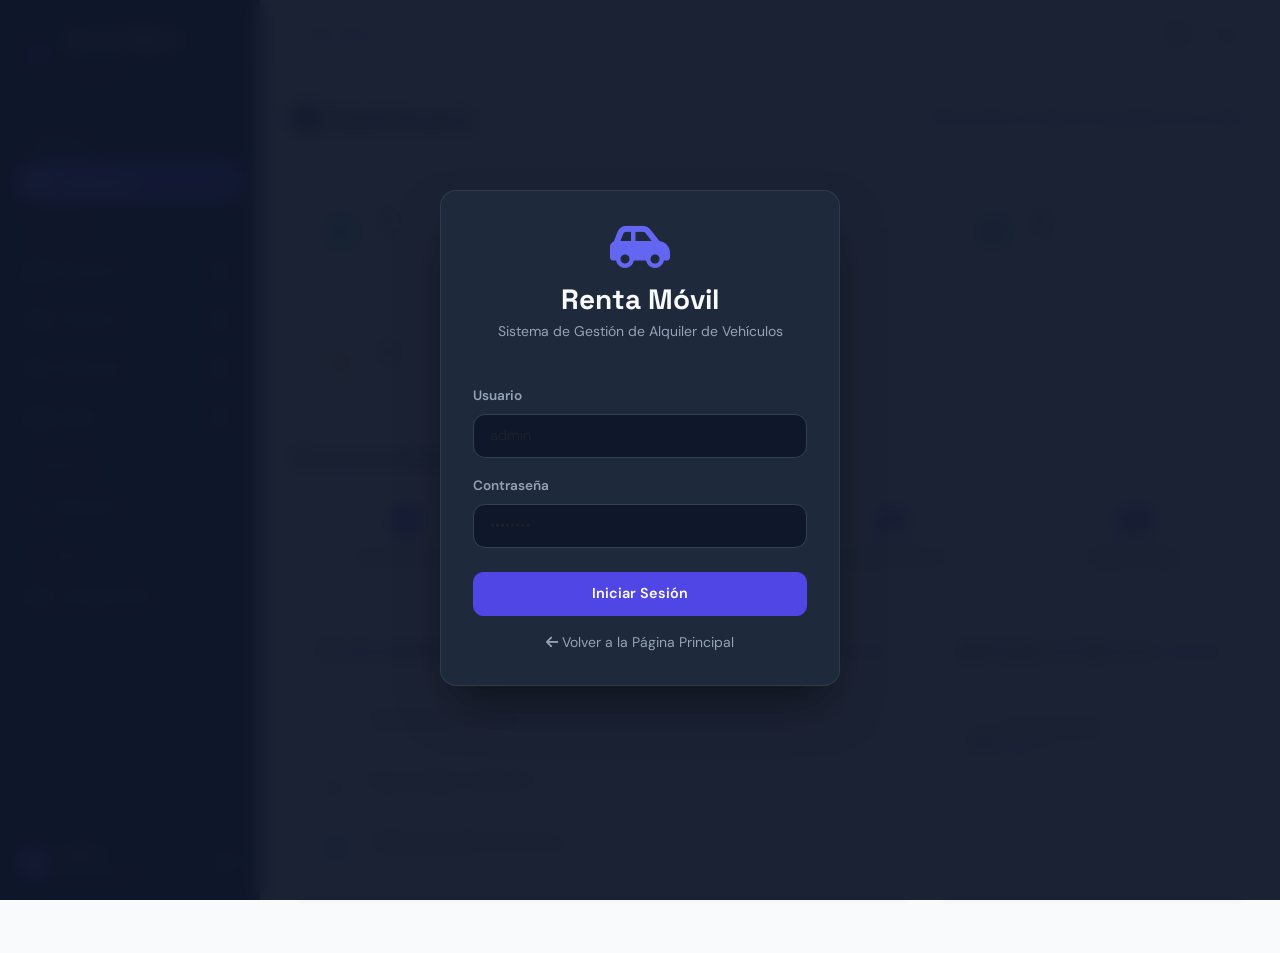
<file: admin.html>
<!DOCTYPE html>
<html lang="es">
<head>
    <meta charset="UTF-8">
    <meta name="viewport" content="width=device-width, initial-scale=1.0">
    <title>Renta Móvil Llanos</title>
    <link rel="preconnect" href="https://fonts.googleapis.com">
    <link rel="preconnect" href="https://fonts.gstatic.com" crossorigin>
    <link href="https://fonts.googleapis.com/css2?family=DM+Sans:wght@400;500;600;700&family=Space+Grotesk:wght@400;500;600;700&display=swap" rel="stylesheet">
    <link rel="stylesheet" href="https://cdnjs.cloudflare.com/ajax/libs/font-awesome/6.4.0/css/all.min.css">
    <link href="https://cdn.jsdelivr.net/npm/bootstrap@5.3.2/dist/css/bootstrap.min.css" rel="stylesheet">
    <link rel="stylesheet" href="css/admin.css">
</head>
<body>
    <!-- Sidebar -->
    <aside class="sidebar" id="sidebar">
        <div class="sidebar-header">
            <div class="logo">
                <i class="fa-solid fa-car-side"></i>
                <span>Renta Móvil<br><small>Llanos</small></span>
            </div>
        </div>
        <nav class="sidebar-nav">
            <div class="nav-section">
                <span class="nav-section-title">Principal</span>
                <a href="#" class="nav-link active" data-page="dashboard">
                    <i class="fa-solid fa-gauge-high"></i>
                    Dashboard
                </a>
            </div>
            <div class="nav-section">
                <span class="nav-section-title">Gestión</span>
                <a href="#" class="nav-link" data-page="reservas">
                    <i class="fa-solid fa-calendar-check"></i>
                    Reservas
                    <span class="badge" id="badge-reservas">0</span>
                </a>
                <a href="#" class="nav-link" data-page="clientes">
                    <i class="fa-solid fa-users"></i>
                    Clientes
                    <span class="badge" id="badge-clientes">0</span>
                </a>
                <a href="#" class="nav-link" data-page="vehiculos">
                    <i class="fa-solid fa-car"></i>
                    Vehículos
                    <span class="badge" id="badge-vehiculos">0</span>
                </a>
                <a href="#" class="nav-link" data-page="pagos">
                    <i class="fa-solid fa-credit-card"></i>
                    Pagos
                    <span class="badge" id="badge-pagos">0</span>
                </a>
            </div>
            <div class="nav-section">
                <span class="nav-section-title">Reportes</span>
                <a href="#" class="nav-link" data-page="reportes">
                    <i class="fa-solid fa-chart-line"></i>
                    Reportes
                </a>
            </div>
            <div class="nav-section">
                <span class="nav-section-title">Sistema</span>
                <a href="#" class="nav-link" data-page="configuracion">
                    <i class="fa-solid fa-gear"></i>
                    Configuración
                </a>
            </div>
        </nav>
        <div class="sidebar-footer">
            <div class="user-profile">
                <div class="user-avatar">AD</div>
                <div class="user-info">
                    <span class="user-name">Admin</span>
                    <span class="user-role">Administrador</span>
                </div>
            </div>
            <button class="btn-logout" id="btn-logout">
                <i class="fa-solid fa-right-from-bracket"></i>
            </button>
        </div>
    </aside>

    <!-- Main Content -->
    <main class="main-content">
        <!-- Top Bar -->
        <header class="top-bar">
            <button class="btn-menu" id="btn-menu">
                <i class="fa-solid fa-bars"></i>
            </button>
            <div class="search-box">
                <i class="fa-solid fa-search"></i>
                <input type="text" placeholder="Buscar..." id="search-input">
            </div>
            <div class="top-bar-actions">
                <button class="btn-action" id="btn-notifications">
                    <i class="fa-regular fa-bell"></i>
                    <span class="notification-dot"></span>
                </button>
                <button class="btn-action" id="btn-theme">
                    <i class="fa-regular fa-moon"></i>
                </button>
            </div>
        </header>

        <!-- Content Area -->
        <div class="content-area" id="content-area">
            <!-- Dashboard Page -->
            <section class="page active" id="page-dashboard">
                <div class="page-header">
                    <h1><i class="fa-solid fa-gauge-high"></i> Dashboard</h1>
                    <p>Bienvenido al sistema de gestión de rentals</p>
                </div>

                <!-- Stats Grid -->
                <div class="stats-grid">
                    <div class="stat-card">
                        <div class="stat-icon" style="background: rgba(0,212,170,0.15); color: #00D4AA;">
                            <i class="fa-solid fa-calendar-check"></i>
                        </div>
                        <div class="stat-content">
                            <span class="stat-value" id="stat-reservas-activas">0</span>
                            <span class="stat-label">Reservas Activas</span>
                        </div>
                        <div class="stat-trend positive">
                            <i class="fa-solid fa-arrow-trend-up"></i>
                        </div>
                    </div>
                    <div class="stat-card">
                        <div class="stat-icon" style="background: rgba(255,107,53,0.15); color: #FF6B35;">
                            <i class="fa-solid fa-dollar-sign"></i>
                        </div>
                        <div class="stat-content">
                            <span class="stat-value" id="stat-ingresos">$0</span>
                            <span class="stat-label">Ingresos del Mes</span>
                        </div>
                        <div class="stat-trend positive">
                            <i class="fa-solid fa-arrow-trend-up"></i>
                        </div>
                    </div>
                    <div class="stat-card">
                        <div class="stat-icon" style="background: rgba(0,184,148,0.15); color: #00B894;">
                            <i class="fa-solid fa-car"></i>
                        </div>
                        <div class="stat-content">
                            <span class="stat-value" id="stat-vehiculos-rentados">0</span>
                            <span class="stat-label">Vehículos Rentados</span>
                        </div>
                        <div class="stat-trend neutral">
                            <i class="fa-solid fa-minus"></i>
                        </div>
                    </div>
                    <div class="stat-card">
                        <div class="stat-icon" style="background: rgba(253,203,110,0.15); color: #FDCB6E;">
                            <i class="fa-solid fa-users"></i>
                        </div>
                        <div class="stat-content">
                            <span class="stat-value" id="stat-clientes-activos">0</span>
                            <span class="stat-label">Clientes Activos</span>
                        </div>
                        <div class="stat-trend positive">
                            <i class="fa-solid fa-arrow-trend-up"></i>
                        </div>
                    </div>
                </div>

                <!-- Quick Actions -->
                <div class="quick-actions">
                    <h2><i class="fa-solid fa-bolt"></i> Acciones Rápidas</h2>
                    <div class="actions-grid">
                        <button class="action-card" data-action="nueva-reserva">
                            <i class="fa-solid fa-plus-circle"></i>
                            <span>Nueva Reserva</span>
                        </button>
                        <button class="action-card" data-action="nuevo-cliente">
                            <i class="fa-solid fa-user-plus"></i>
                            <span>Nuevo Cliente</span>
                        </button>
                        <button class="action-card" data-action="nuevo-vehiculo">
                            <i class="fa-solid fa-car"></i>
                            <span>Agregar Vehículo</span>
                        </button>
                        <button class="action-card" data-action="nuevo-pago">
                            <i class="fa-solid fa-money-bill-wave"></i>
                            <span>Registrar Pago</span>
                        </button>
                    </div>
                </div>

                <!-- Two Column Layout -->
                <div class="two-column-layout">
                    <!-- Recent Activity -->
                    <div class="card">
                        <div class="card-header">
                            <h3><i class="fa-solid fa-clock-rotate-left"></i> Actividad Reciente</h3>
                            <button class="btn-link">Ver todo</button>
                        </div>
                        <div class="card-body">
                            <div class="activity-feed" id="activity-feed">
                                <div class="activity-item">
                                    <div class="activity-icon success">
                                        <i class="fa-solid fa-check"></i>
                                    </div>
                                    <div class="activity-content">
                                        <p>Nueva reserva creada</p>
                                        <span class="activity-time">Hace 5 minutos</span>
                                    </div>
                                </div>
                                <div class="activity-item">
                                    <div class="activity-icon warning">
                                        <i class="fa-solid fa-user"></i>
                                    </div>
                                    <div class="activity-content">
                                        <p>Nuevo cliente registrado</p>
                                        <span class="activity-time">Hace 15 minutos</span>
                                    </div>
                                </div>
                                <div class="activity-item">
                                    <div class="activity-icon info">
                                        <i class="fa-solid fa-car"></i>
                                    </div>
                                    <div class="activity-content">
                                        <p>Vehículo agregado al sistema</p>
                                        <span class="activity-time">Hace 1 hora</span>
                                    </div>
                                </div>
                            </div>
                        </div>
                    </div>

                    <!-- Vehicle Status -->
                    <div class="card">
                        <div class="card-header">
                            <h3><i class="fa-solid fa-car"></i> Estado de Vehículos</h3>
                            <button class="btn-link">Ver todo</button>
                        </div>
                        <div class="card-body">
                            <div class="vehicle-status-list" id="vehicle-status-list">
                                <div class="vehicle-status-item">
                                    <div class="vehicle-info">
                                        <i class="fa-solid fa-car"></i>
                                        <div>
                                            <span class="vehicle-name">Toyota Corolla</span>
                                            <span class="vehicle-plate">ABC-123</span>
                                        </div>
                                    </div>
                                    <div class="vehicle-status-dot available"></div>
                                </div>
                            </div>
                        </div>
                    </div>
                </div>
            </section>

            <!-- Reservas Page -->
            <section class="page" id="page-reservas">
                <div class="page-header">
                    <h1><i class="fa-solid fa-calendar-check"></i> Reservas</h1>
                    <button class="btn-primary" id="btn-nueva-reserva">
                        <i class="fa-solid fa-plus"></i> Nueva Reserva
                    </button>
                </div>

                <div class="card">
                    <div class="card-header">
                        <div class="table-filters">
                            <select class="filter-select" id="filter-reserva-estado">
                                <option value="">Todos los estados</option>
                                <option value="pendiente">Pendiente</option>
                                <option value="activa">Activa</option>
                                <option value="completada">Completada</option>
                                <option value="cancelada">Cancelada</option>
                            </select>
                        </div>
                    </div>
                    <div class="card-body">
                        <div class="table-responsive">
                            <table class="data-table" id="table-reservas">
                                <thead>
                                    <tr>
                                        <th>ID</th>
                                        <th>CLIENTE</th>
                                        <th>VEHÍCULO</th>
                                        <th>INICIO</th>
                                        <th>FIN</th>
                                        <th>TOTAL</th>
                                        <th>ESTADO</th>
                                        <th>ACCIONES</th>
                                    </tr>
                                </thead>
                                <tbody id="reservas-tbody">
                                </tbody>
                            </table>
                        </div>
                    </div>
                </div>
            </section>

            <!-- Clientes Page -->
            <section class="page" id="page-clientes">
                <div class="page-header">
                    <h1><i class="fa-solid fa-users"></i> Clientes</h1>
                    <button class="btn-primary" id="btn-nuevo-cliente">
                        <i class="fa-solid fa-plus"></i> Nuevo Cliente
                    </button>
                </div>

                <div class="card">
                    <div class="card-header">
                        <div class="table-filters">
                            <select class="filter-select" id="filter-cliente-estado">
                                <option value="">Todos los estados</option>
                                <option value="activo">Activo</option>
                                <option value="inactivo">Inactivo</option>
                            </select>
                        </div>
                    </div>
                    <div class="card-body">
                        <div class="table-responsive">
                            <table class="data-table" id="table-clientes">
                                <thead>
                                    <tr>
                                        <th>ID</th>
                                        <th>NOMBRE</th>
                                        <th>DOCUMENTO</th>
                                        <th>TELÉFONO</th>
                                        <th>EMAIL</th>
                                        <th>ESTADO</th>
                                        <th>ACCIONES</th>
                                    </tr>
                                </thead>
                                <tbody id="clientes-tbody">
                                </tbody>
                            </table>
                        </div>
                    </div>
                </div>
            </section>

            <!-- Vehículos Page -->
            <section class="page" id="page-vehiculos">
                <div class="page-header">
                    <h1><i class="fa-solid fa-car"></i> Vehículos</h1>
                    <button class="btn-primary" id="btn-nuevo-vehiculo">
                        <i class="fa-solid fa-plus"></i> Nuevo Vehículo
                    </button>
                </div>

                <div class="card">
                    <div class="card-header">
                        <div class="table-filters">
                            <select class="filter-select" id="filter-vehiculo-estado">
                                <option value="">Todos los estados</option>
                                <option value="disponible">Disponible</option>
                                <option value="rentado">Rentado</option>
                                <option value="mantenimiento">Mantenimiento</option>
                            </select>
                            <select class="filter-select" id="filter-vehiculo-tipo">
                                <option value="">Todos los tipos</option>
                                <option value="carro">Carro</option>
                                <option value="moto">Moto</option>
                            </select>
                        </div>
                    </div>
                    <div class="card-body">
                        <div class="table-responsive">
                            <table class="data-table" id="table-vehiculos">
                                <thead>
                                    <tr>
                                        <th>ID</th>
                                        <th>TIPO</th>
                                        <th>MARCA</th>
                                        <th>MODELO</th>
                                        <th>AÑO</th>
                                        <th>PLACA</th>
                                        <th>PRECIO/DÍA</th>
                                        <th>ESTADO</th>
                                        <th>ACCIONES</th>
                                    </tr>
                                </thead>
                                <tbody id="vehiculos-tbody">
                                </tbody>
                            </table>
                        </div>
                    </div>
                </div>
            </section>

            <!-- Pagos Page -->
            <section class="page" id="page-pagos">
                <div class="page-header">
                    <h1><i class="fa-solid fa-credit-card"></i> Pagos</h1>
                    <button class="btn-primary" id="btn-nuevo-pago">
                        <i class="fa-solid fa-plus"></i> Nuevo Pago
                    </button>
                </div>

                <div class="card">
                    <div class="card-header">
                        <div class="table-filters">
                            <select class="filter-select" id="filter-pago-estado">
                                <option value="">Todos los estados</option>
                                <option value="pendiente">Pendiente</option>
                                <option value="completado">Completado</option>
                                <option value="fallido">Fallido</option>
                            </select>
                        </div>
                    </div>
                    <div class="card-body">
                        <div class="table-responsive">
                            <table class="data-table" id="table-pagos">
                                <thead>
                                    <tr>
                                        <th>ID</th>
                                        <th>CLIENTE</th>
                                        <th>RESERVA</th>
                                        <th>MÉTODO</th>
                                        <th>MONTO</th>
                                        <th>FECHA</th>
                                        <th>ESTADO</th>
                                        <th>ACCIONES</th>
                                    </tr>
                                </thead>
                                <tbody id="pagos-tbody">
                                </tbody>
                            </table>
                        </div>
                    </div>
                </div>
            </section>

            <!-- Reportes Page -->
            <section class="page" id="page-reportes">
                <div class="page-header">
                    <h1><i class="fa-solid fa-chart-line"></i> Reportes</h1>
                    <button class="btn-primary" id="btn-exportar-reporte">
                        <i class="fa-solid fa-download"></i> Exportar
                    </button>
                </div>

                <div class="reportes-grid">
                    <div class="card">
                        <div class="card-header">
                            <h3><i class="fa-solid fa-chart-pie"></i> Resumen General</h3>
                        </div>
                        <div class="card-body">
                            <div class="stats-grid" style="grid-template-columns: repeat(2, 1fr);">
                                <div class="stat-card">
                                    <div class="stat-content">
                                        <span class="stat-value" id="reporte-total-reservas">0</span>
                                        <span class="stat-label">Total Reservas</span>
                                    </div>
                                </div>
                                <div class="stat-card">
                                    <div class="stat-content">
                                        <span class="stat-value" id="reporte-total-ingresos">$0</span>
                                        <span class="stat-label">Total Ingresos</span>
                                    </div>
                                </div>
                                <div class="stat-card">
                                    <div class="stat-content">
                                        <span class="stat-value" id="reporte-total-vehiculos">0</span>
                                        <span class="stat-label">Total Vehículos</span>
                                    </div>
                                </div>
                                <div class="stat-card">
                                    <div class="stat-content">
                                        <span class="stat-value" id="reporte-total-clientes">0</span>
                                        <span class="stat-label">Total Clientes</span>
                                    </div>
                                </div>
                            </div>
                        </div>
                    </div>

                    <div class="card">
                        <div class="card-header">
                            <h3><i class="fa-solid fa-car"></i> Vehículos Más Rentados</h3>
                        </div>
                        <div class="card-body">
                            <div class="chart-placeholder">
                                <i class="fa-solid fa-chart-simple"></i>
                                <p>Gráfico de vehículos más rentados</p>
                            </div>
                        </div>
                    </div>

                    <div class="card">
                        <div class="card-header">
                            <h3><i class="fa-solid fa-calendar"></i> Reservas por Mes</h3>
                        </div>
                        <div class="card-body">
                            <div class="chart-placeholder">
                                <i class="fa-solid fa-chart-simple"></i>
                                <p>Gráfico de reservas por mes</p>
                            </div>
                        </div>
                    </div>
                </div>
            </section>

            <!-- Configuración Page -->
            <section class="page" id="page-configuracion">
                <div class="page-header">
                    <h1><i class="fa-solid fa-gear"></i> Configuración</h1>
                </div>

                <div class="config-grid">
                    <div class="card">
                        <div class="card-header">
                            <h3><i class="fa-solid fa-database"></i> Configuración de Base de Datos</h3>
                        </div>
                        <div class="card-body">
                            <form id="form-config-db">
                                <div class="form-group">
                                    <label>URL de Conexión</label>
                                    <input type="text" class="form-control" value="jdbc:mysql://localhost:3306/rentamovil" readonly>
                                </div>
                                <div class="form-group">
                                    <label>Usuario</label>
                                    <input type="text" class="form-control" value="root" readonly>
                                </div>
                                <div class="form-group">
                                    <label>Estado de Conexión</label>
                                    <div class="connection-status connected">
                                        <i class="fa-solid fa-circle-check"></i> Conectado
                                    </div>
                                </div>
                            </form>
                        </div>
                    </div>

                    <div class="card">
                        <div class="card-header">
                            <h3><i class="fa-solid fa-user-shield"></i> Configuración de Seguridad</h3>
                        </div>
                        <div class="card-body">
                            <form id="form-config-seguridad">
                                <div class="form-group">
                                    <label>JWT Expiración (ms)</label>
                                    <input type="number" class="form-control" value="86400000" readonly>
                                </div>
                                <div class="form-group">
                                    <label>Modo de Autenticación</label>
                                    <div class="connection-status connected">
                                        <i class="fa-solid fa-circle-check"></i> JWT Activo
                                    </div>
                                </div>
                            </form>
                        </div>
                    </div>
                </div>
            </section>
        </div>
    </main>

    <!-- Modals -->
    <div class="modal-overlay" id="modal-overlay">
        <!-- Modal Nueva Reserva -->
        <div class="modal" id="modal-reserva">
            <div class="modal-header">
                <h3><i class="fa-solid fa-calendar-check"></i> Nueva Reserva</h3>
                <button class="modal-close" data-close="modal-reserva">&times;</button>
            </div>
            <div class="modal-body">
                <form id="form-reserva">
                    <div class="form-group">
                        <label>Cliente *</label>
                        <select class="form-control" id="reserva-cliente" required>
                        </select>
                    </div>
                    <div class="form-group">
                        <label>Vehículo *</label>
                        <select class="form-control" id="reserva-vehiculo" required>
                        </select>
                    </div>
                    <div class="form-row">
                        <div class="form-group">
                            <label>Fecha Inicio *</label>
                            <input type="date" class="form-control" id="reserva-fecha-inicio" required>
                        </div>
                        <div class="form-group">
                            <label>Fecha Fin *</label>
                            <input type="date" class="form-control" id="reserva-fecha-fin" required>
                        </div>
                    </div>
                    <div class="form-group">
                        <label>Notas</label>
                        <textarea class="form-control" id="reserva-notas" rows="3"></textarea>
                    </div>
                </form>
            </div>
            <div class="modal-footer">
                <button class="btn-secondary" data-close="modal-reserva">Cancelar</button>
                <button class="btn-primary" id="btn-guardar-reserva">Guardar Reserva</button>
            </div>
        </div>

        <!-- Modal Nuevo Cliente -->
        <div class="modal" id="modal-cliente">
            <div class="modal-header">
                <h3><i class="fa-solid fa-user-plus"></i> Nuevo Cliente</h3>
                <button class="modal-close" data-close="modal-cliente">&times;</button>
            </div>
            <div class="modal-body">
                <form id="form-cliente">
                    <div class="form-group">
                        <label>Nombres *</label>
                        <input type="text" class="form-control" id="cliente-nombres" required>
                    </div>
                    <div class="form-group">
                        <label>Apellidos *</label>
                        <input type="text" class="form-control" id="cliente-apellidos" required>
                    </div>
                    <div class="form-row">
                        <div class="form-group">
                            <label>Tipo Documento *</label>
                            <select class="form-control" id="cliente-tipo-documento" required>
                                <option value="CC">Cédula de Ciudadanía</option>
                                <option value="CE">Cédula de Extranjería</option>
                                <option value="NIT">NIT</option>
                                <option value="PASAPORTE">Pasaporte</option>
                            </select>
                        </div>
                        <div class="form-group">
                            <label>Número Documento *</label>
                            <input type="text" class="form-control" id="cliente-numero-documento" required>
                        </div>
                    </div>
                    <div class="form-group">
                        <label>Teléfono</label>
                        <input type="tel" class="form-control" id="cliente-telefono">
                    </div>
                    <div class="form-group">
                        <label>Email *</label>
                        <input type="email" class="form-control" id="cliente-email" required>
                    </div>
                </form>
            </div>
            <div class="modal-footer">
                <button class="btn-secondary" data-close="modal-cliente">Cancelar</button>
                <button class="btn-primary" id="btn-guardar-cliente">Guardar Cliente</button>
            </div>
        </div>

        <!-- Modal Nuevo Vehículo -->
        <div class="modal" id="modal-vehiculo">
            <div class="modal-header">
                <h3><i class="fa-solid fa-car"></i> Nuevo Vehículo</h3>
                <button class="modal-close" data-close="modal-vehiculo">&times;</button>
            </div>
            <div class="modal-body">
                <form id="form-vehiculo">
                    <div class="form-group">
                        <label>Tipo *</label>
                        <select class="form-control" id="vehiculo-tipo" required>
                            <option value="carro">Carro</option>
                            <option value="moto">Moto</option>
                        </select>
                    </div>
                    <div class="form-row">
                        <div class="form-group">
                            <label>Marca *</label>
                            <input type="text" class="form-control" id="vehiculo-marca" required>
                        </div>
                        <div class="form-group">
                            <label>Modelo *</label>
                            <input type="text" class="form-control" id="vehiculo-modelo" required>
                        </div>
                    </div>
                    <div class="form-row">
                        <div class="form-group">
                            <label>Año *</label>
                            <input type="number" class="form-control" id="vehiculo-anio" required>
                        </div>
                        <div class="form-group">
                            <label>Placa *</label>
                            <input type="text" class="form-control" id="vehiculo-placa" required>
                        </div>
                    </div>
                    <div class="form-row">
                        <div class="form-group">
                            <label>Color</label>
                            <input type="text" class="form-control" id="vehiculo-color">
                        </div>
                        <div class="form-group">
                            <label>Precio por Día *</label>
                            <input type="number" class="form-control" id="vehiculo-precio-dia" required>
                        </div>
                    </div>
                    <div class="form-group">
                        <label>Kilometraje</label>
                        <input type="number" class="form-control" id="vehiculo-kilometraje" value="0">
                    </div>
                </form>
            </div>
            <div class="modal-footer">
                <button class="btn-secondary" data-close="modal-vehiculo">Cancelar</button>
                <button class="btn-primary" id="btn-guardar-vehiculo">Guardar Vehículo</button>
            </div>
        </div>

        <!-- Modal Nuevo Pago -->
        <div class="modal" id="modal-pago">
            <div class="modal-header">
                <h3><i class="fa-solid fa-money-bill-wave"></i> Nuevo Pago</h3>
                <button class="modal-close" data-close="modal-pago">&times;</button>
            </div>
            <div class="modal-body">
                <form id="form-pago">
                    <div class="form-group">
                        <label>Cliente *</label>
                        <select class="form-control" id="pago-cliente" required>
                        </select>
                    </div>
                    <div class="form-group">
                        <label>Reserva *</label>
                        <select class="form-control" id="pago-reserva" required>
                        </select>
                    </div>
                    <div class="form-row">
                        <div class="form-group">
                            <label>Método de Pago *</label>
                            <select class="form-control" id="pago-metodo" required>
                                <option value="efectivo">Efectivo</option>
                                <option value="tarjeta">Tarjeta Débito/Crédito</option>
                                <option value="transferencia">Transferencia</option>
                                <option value="nequi">Nequi</option>
                            </select>
                        </div>
                        <div class="form-group">
                            <label>Monto *</label>
                            <input type="number" class="form-control" id="pago-monto" required>
                        </div>
                    </div>
                    <div class="form-group">
                        <label>Fecha *</label>
                        <input type="date" class="form-control" id="pago-fecha" required>
                    </div>
                </form>
            </div>
            <div class="modal-footer">
                <button class="btn-secondary" data-close="modal-pago">Cancelar</button>
                <button class="btn-primary" id="btn-guardar-pago">Guardar Pago</button>
            </div>
        </div>

        <!-- Modal Ver/Editar Reserva -->
        <div class="modal" id="modal-reserva-ver">
            <div class="modal-header">
                <h3><i class="fa-solid fa-calendar-check"></i> Ver Reserva</h3>
                <button class="modal-close" data-close="modal-reserva-ver">&times;</button>
            </div>
            <div class="modal-body">
                <form id="form-reserva-ver">
                    <input type="hidden" id="reserva-ver-id">
                    <div class="form-group">
                        <label>Cliente</label>
                        <input type="text" class="form-control" id="reserva-ver-cliente" readonly>
                    </div>
                    <div class="form-group">
                        <label>Vehículo</label>
                        <input type="text" class="form-control" id="reserva-ver-vehiculo" readonly>
                    </div>
                    <div class="form-row">
                        <div class="form-group">
                            <label>Fecha Inicio</label>
                            <input type="date" class="form-control" id="reserva-ver-fecha-inicio">
                        </div>
                        <div class="form-group">
                            <label>Fecha Fin</label>
                            <input type="date" class="form-control" id="reserva-ver-fecha-fin">
                        </div>
                    </div>
                    <div class="form-group">
                        <label>Total</label>
                        <input type="text" class="form-control" id="reserva-ver-total" readonly>
                    </div>
                    <div class="form-group">
                        <label>Estado</label>
                        <select class="form-control" id="reserva-ver-estado">
                            <option value="pendiente">Pendiente</option>
                            <option value="activa">Activa</option>
                            <option value="completada">Completada</option>
                            <option value="cancelada">Cancelada</option>
                        </select>
                    </div>
                    <div class="form-group">
                        <label>Notas</label>
                        <textarea class="form-control" id="reserva-ver-notas" rows="3"></textarea>
                    </div>
                </form>
            </div>
            <div class="modal-footer">
                <button class="btn-danger" id="btn-eliminar-reserva">Eliminar</button>
                <button class="btn-secondary" data-close="modal-reserva-ver">Cancelar</button>
                <button class="btn-primary" id="btn-actualizar-reserva">Actualizar</button>
            </div>
        </div>

        <!-- Modal Ver/Editar Cliente -->
        <div class="modal" id="modal-cliente-ver">
            <div class="modal-header">
                <h3><i class="fa-solid fa-user"></i> Ver Cliente</h3>
                <button class="modal-close" data-close="modal-cliente-ver">&times;</button>
            </div>
            <div class="modal-body">
                <form id="form-cliente-ver">
                    <input type="hidden" id="cliente-ver-id">
                    <div class="form-group">
                        <label>Nombres</label>
                        <input type="text" class="form-control" id="cliente-ver-nombres">
                    </div>
                    <div class="form-group">
                        <label>Apellidos</label>
                        <input type="text" class="form-control" id="cliente-ver-apellidos">
                    </div>
                    <div class="form-row">
                        <div class="form-group">
                            <label>Tipo Documento</label>
                            <select class="form-control" id="cliente-ver-tipo-documento">
                                <option value="CC">Cédula de Ciudadanía</option>
                                <option value="CE">Cédula de Extranjería</option>
                                <option value="NIT">NIT</option>
                                <option value="PASAPORTE">Pasaporte</option>
                            </select>
                        </div>
                        <div class="form-group">
                            <label>Número Documento</label>
                            <input type="text" class="form-control" id="cliente-ver-numero-documento">
                        </div>
                    </div>
                    <div class="form-group">
                        <label>Teléfono</label>
                        <input type="tel" class="form-control" id="cliente-ver-telefono">
                    </div>
                    <div class="form-group">
                        <label>Email</label>
                        <input type="email" class="form-control" id="cliente-ver-email">
                    </div>
                    <div class="form-group">
                        <label>Estado</label>
                        <select class="form-control" id="cliente-ver-estado">
                            <option value="activo">Activo</option>
                            <option value="inactivo">Inactivo</option>
                        </select>
                    </div>
                </form>
            </div>
            <div class="modal-footer">
                <button class="btn-danger" id="btn-eliminar-cliente">Eliminar</button>
                <button class="btn-secondary" data-close="modal-cliente-ver">Cancelar</button>
                <button class="btn-primary" id="btn-actualizar-cliente">Actualizar</button>
            </div>
        </div>

        <!-- Modal Ver/Editar Vehículo -->
        <div class="modal" id="modal-vehiculo-ver">
            <div class="modal-header">
                <h3><i class="fa-solid fa-car"></i> Ver Vehículo</h3>
                <button class="modal-close" data-close="modal-vehiculo-ver">&times;</button>
            </div>
            <div class="modal-body">
                <form id="form-vehiculo-ver">
                    <input type="hidden" id="vehiculo-ver-id">
                    <div class="form-group">
                        <label>Tipo</label>
                        <select class="form-control" id="vehiculo-ver-tipo">
                            <option value="carro">Carro</option>
                            <option value="moto">Moto</option>
                        </select>
                    </div>
                    <div class="form-row">
                        <div class="form-group">
                            <label>Marca</label>
                            <input type="text" class="form-control" id="vehiculo-ver-marca">
                        </div>
                        <div class="form-group">
                            <label>Modelo</label>
                            <input type="text" class="form-control" id="vehiculo-ver-modelo">
                        </div>
                    </div>
                    <div class="form-row">
                        <div class="form-group">
                            <label>Año</label>
                            <input type="number" class="form-control" id="vehiculo-ver-anio">
                        </div>
                        <div class="form-group">
                            <label>Placa</label>
                            <input type="text" class="form-control" id="vehiculo-ver-placa">
                        </div>
                    </div>
                    <div class="form-row">
                        <div class="form-group">
                            <label>Color</label>
                            <input type="text" class="form-control" id="vehiculo-ver-color">
                        </div>
                        <div class="form-group">
                            <label>Precio por Día</label>
                            <input type="number" class="form-control" id="vehiculo-ver-precio-dia">
                        </div>
                    </div>
                    <div class="form-group">
                        <label>Kilometraje</label>
                        <input type="number" class="form-control" id="vehiculo-ver-kilometraje">
                    </div>
                    <div class="form-group">
                        <label>Estado</label>
                        <select class="form-control" id="vehiculo-ver-estado">
                            <option value="disponible">Disponible</option>
                            <option value="rentado">Rentado</option>
                            <option value="mantenimiento">Mantenimiento</option>
                        </select>
                    </div>
                </form>
            </div>
            <div class="modal-footer">
                <button class="btn-danger" id="btn-eliminar-vehiculo">Eliminar</button>
                <button class="btn-secondary" data-close="modal-vehiculo-ver">Cancelar</button>
                <button class="btn-primary" id="btn-actualizar-vehiculo">Actualizar</button>
            </div>
        </div>
    </div>

    <!-- Toast Container -->
    <div class="toast-container" id="toast-container"></div>

    <script src="js/admin.js"></script>
</body>
</html>
</file>
<file: css/admin.css>
:root {
    --bg-primary: #f8fafc;
    --bg-secondary: #ffffff;
    --bg-sidebar: #0f172a;
    --text-primary: #0f172a;
    --text-secondary: #64748b;
    --text-muted: #94a3b8;
    --text-sidebar: #94a3b8;
    --text-sidebar-active: #ffffff;
    --accent: #4f46e5;
    --accent-hover: #4338ca;
    --accent-light: rgba(79, 70, 229, 0.1);
    --border-color: #e2e8f0;
    --border-color-dark: #334155;
    --card-bg: #ffffff;
    --card-shadow: 0 4px 6px -1px rgb(0 0 0 / 0.05), 0 2px 4px -2px rgb(0 0 0 / 0.05);
    --card-shadow-hover: 0 10px 15px -3px rgb(0 0 0 / 0.1), 0 4px 6px -4px rgb(0 0 0 / 0.1);
    --success: #10b981;
    --success-light: rgba(16, 185, 129, 0.1);
    --danger: #ef4444;
    --danger-light: rgba(239, 68, 68, 0.1);
    --warning: #f59e0b;
    --warning-light: rgba(245, 158, 11, 0.1);
    --info: #06b6d4;
    --info-light: rgba(6, 182, 212, 0.1);
    --sidebar-width: 260px;
    --topbar-height: 70px;
    --radius: 12px;
    --font-sans: 'DM Sans', sans-serif;
    --font-heading: 'Space Grotesk', sans-serif;
}

body.dark-theme {
    --bg-primary: #0b0f19;
    --bg-secondary: #111827;
    --bg-sidebar: #111827;
    --text-primary: #f8fafc;
    --text-secondary: #94a3b8;
    --text-muted: #64748b;
    --border-color: #1f2937;
    --card-bg: #1f2937;
    --card-shadow: 0 4px 6px -1px rgb(0 0 0 / 0.2), 0 2px 4px -2px rgb(0 0 0 / 0.2);
    --card-shadow-hover: 0 10px 15px -3px rgb(0 0 0 / 0.3), 0 4px 6px -4px rgb(0 0 0 / 0.3);
}

/* Reset & Base styles */
* {
    margin: 0;
    padding: 0;
    box-sizing: border-box;
    transition: background-color 0.3s, border-color 0.3s;
}

body {
    font-family: var(--font-sans);
    background-color: var(--bg-primary);
    color: var(--text-primary);
    overflow-x: hidden;
}

h1, h2, h3, h4, h5, h6 {
    font-family: var(--font-heading);
    font-weight: 600;
}

/* Layout */
.sidebar {
    position: fixed;
    top: 0;
    left: 0;
    bottom: 0;
    width: var(--sidebar-width);
    background-color: var(--bg-sidebar);
    color: var(--text-sidebar);
    z-index: 100;
    display: flex;
    flex-direction: column;
    border-right: 1px solid var(--border-color-dark);
    transition: transform 0.3s ease;
}

.sidebar-header {
    padding: 24px;
    border-bottom: 1px solid rgba(255, 255, 255, 0.05);
}

.logo {
    display: flex;
    align-items: center;
    gap: 12px;
    font-family: var(--font-heading);
    font-size: 1.25rem;
    font-weight: 700;
    color: #ffffff;
}

.logo i {
    font-size: 1.5rem;
    color: var(--accent);
}

.logo small {
    font-size: 0.75rem;
    color: var(--text-muted);
    font-weight: 400;
    text-transform: uppercase;
    letter-spacing: 1px;
}

.sidebar-nav {
    flex: 1;
    padding: 24px 16px;
    overflow-y: auto;
    display: flex;
    flex-direction: column;
    gap: 20px;
}

.nav-section {
    display: flex;
    flex-direction: column;
    gap: 6px;
}

.nav-section-title {
    font-size: 0.7rem;
    text-transform: uppercase;
    letter-spacing: 1.5px;
    color: var(--text-muted);
    padding-left: 12px;
    margin-bottom: 4px;
    font-weight: 600;
}

.nav-link {
    display: flex;
    align-items: center;
    gap: 12px;
    padding: 10px 12px;
    border-radius: var(--radius);
    color: var(--text-sidebar);
    text-decoration: none;
    font-size: 0.95rem;
    font-weight: 500;
    transition: all 0.2s ease;
}

.nav-link:hover {
    background-color: rgba(255, 255, 255, 0.03);
    color: #ffffff;
}

.nav-link.active {
    background-color: var(--accent);
    color: var(--text-sidebar-active);
}

.nav-link .badge {
    margin-left: auto;
    background-color: rgba(255, 255, 255, 0.1);
    color: #ffffff;
    font-size: 0.75rem;
    font-weight: 600;
    padding: 4px 8px;
    border-radius: 20px;
}

.nav-link.active .badge {
    background-color: rgba(255, 255, 255, 0.2);
}

.sidebar-footer {
    padding: 16px;
    border-top: 1px solid rgba(255, 255, 255, 0.05);
    display: flex;
    align-items: center;
    justify-content: space-between;
}

.user-profile {
    display: flex;
    align-items: center;
    gap: 10px;
}

.user-avatar {
    width: 36px;
    height: 36px;
    border-radius: 50%;
    background-color: var(--accent);
    color: #ffffff;
    display: flex;
    align-items: center;
    justify-content: center;
    font-weight: 600;
    font-size: 0.9rem;
}

.user-info {
    display: flex;
    flex-direction: column;
}

.user-name {
    font-size: 0.85rem;
    font-weight: 600;
    color: #ffffff;
}

.user-role {
    font-size: 0.7rem;
    color: var(--text-muted);
}

.btn-logout {
    background: none;
    border: none;
    color: var(--text-muted);
    font-size: 1.1rem;
    cursor: pointer;
    padding: 8px;
    border-radius: 50%;
    transition: all 0.2s;
}

.btn-logout:hover {
    color: var(--danger);
    background-color: rgba(239, 68, 68, 0.1);
}

/* Main Content Area */
.main-content {
    margin-left: var(--sidebar-width);
    min-height: 100vh;
    display: flex;
    flex-direction: column;
}

.top-bar {
    height: var(--topbar-height);
    background-color: var(--bg-secondary);
    border-bottom: 1px solid var(--border-color);
    padding: 0 32px;
    display: flex;
    align-items: center;
    justify-content: space-between;
    position: sticky;
    top: 0;
    z-index: 90;
}

.btn-menu {
    display: none;
    background: none;
    border: none;
    color: var(--text-primary);
    font-size: 1.25rem;
    cursor: pointer;
}

.search-box {
    display: flex;
    align-items: center;
    gap: 10px;
    background-color: var(--bg-primary);
    border: 1px solid var(--border-color);
    border-radius: var(--radius);
    padding: 8px 16px;
    width: 320px;
}

.search-box i {
    color: var(--text-secondary);
}

.search-box input {
    background: none;
    border: none;
    outline: none;
    color: var(--text-primary);
    width: 100%;
    font-size: 0.9rem;
}

.top-bar-actions {
    display: flex;
    align-items: center;
    gap: 12px;
}

.btn-action {
    background-color: var(--bg-primary);
    border: 1px solid var(--border-color);
    color: var(--text-primary);
    width: 40px;
    height: 40px;
    border-radius: 50%;
    display: flex;
    align-items: center;
    justify-content: center;
    cursor: pointer;
    position: relative;
    transition: all 0.2s;
}

.btn-action:hover {
    background-color: var(--border-color);
}

.notification-dot {
    position: absolute;
    top: 10px;
    right: 10px;
    width: 8px;
    height: 8px;
    background-color: var(--danger);
    border-radius: 50%;
}

.content-area {
    padding: 32px;
    flex: 1;
}

/* Page management */
.page {
    display: none;
    animation: fadeIn 0.4s ease;
}

.page.active {
    display: block;
}

.page-header {
    display: flex;
    align-items: center;
    justify-content: space-between;
    margin-bottom: 32px;
}

.page-header h1 {
    font-size: 1.75rem;
    color: var(--text-primary);
}

.page-header p {
    color: var(--text-secondary);
    margin-top: 4px;
}

/* Dashboard Statistics Cards */
.stats-grid {
    display: grid;
    grid-template-columns: repeat(auto-fit, minmax(240px, 1fr));
    gap: 24px;
    margin-bottom: 32px;
}

.stat-card {
    background-color: var(--bg-secondary);
    border: 1px solid var(--border-color);
    border-radius: var(--radius);
    padding: 24px;
    display: flex;
    align-items: center;
    gap: 16px;
    box-shadow: var(--card-shadow);
    transition: all 0.3s;
}

.stat-card:hover {
    transform: translateY(-4px);
    box-shadow: var(--card-shadow-hover);
}

.stat-icon {
    width: 48px;
    height: 48px;
    border-radius: var(--radius);
    display: flex;
    align-items: center;
    justify-content: center;
    font-size: 1.25rem;
}

.stat-content {
    display: flex;
    flex-direction: column;
    flex: 1;
}

.stat-value {
    font-size: 1.5rem;
    font-weight: 700;
    font-family: var(--font-heading);
}

.stat-label {
    font-size: 0.85rem;
    color: var(--text-secondary);
}

.stat-trend {
    align-self: flex-start;
    padding: 4px 8px;
    border-radius: 20px;
    font-size: 0.75rem;
    font-weight: 600;
}

.stat-trend.positive {
    color: var(--success);
    background-color: var(--success-light);
}

.stat-trend.negative {
    color: var(--danger);
    background-color: var(--danger-light);
}

.stat-trend.neutral {
    color: var(--text-secondary);
    background-color: var(--border-color);
}

/* Quick Actions */
.quick-actions {
    margin-bottom: 32px;
}

.quick-actions h2 {
    font-size: 1.2rem;
    margin-bottom: 16px;
    color: var(--text-primary);
}

.actions-grid {
    display: grid;
    grid-template-columns: repeat(auto-fit, minmax(180px, 1fr));
    gap: 16px;
}

.action-card {
    background-color: var(--bg-secondary);
    border: 1px solid var(--border-color);
    border-radius: var(--radius);
    padding: 20px;
    display: flex;
    flex-direction: column;
    align-items: center;
    gap: 12px;
    cursor: pointer;
    box-shadow: var(--card-shadow);
    transition: all 0.2s;
    text-align: center;
    width: 100%;
}

.action-card:hover {
    transform: translateY(-2px);
    box-shadow: var(--card-shadow-hover);
    border-color: var(--accent);
}

.action-card i {
    font-size: 1.75rem;
    color: var(--accent);
}

.action-card span {
    font-size: 0.85rem;
    font-weight: 600;
    color: var(--text-primary);
}

/* Dashboard Two Column Layout */
.two-column-layout {
    display: grid;
    grid-template-columns: 2fr 1fr;
    gap: 24px;
}

.card {
    background-color: var(--bg-secondary);
    border: 1px solid var(--border-color);
    border-radius: var(--radius);
    box-shadow: var(--card-shadow);
    overflow: hidden;
    margin-bottom: 24px;
}

.card-header {
    padding: 20px 24px;
    border-bottom: 1px solid var(--border-color);
    background: none;
    display: flex;
    align-items: center;
    justify-content: space-between;
}

.card-header h3 {
    font-size: 1.1rem;
    margin-bottom: 0;
    color: var(--text-primary);
    display: flex;
    align-items: center;
    gap: 8px;
}

.btn-link {
    background: none;
    border: none;
    color: var(--accent);
    font-weight: 600;
    font-size: 0.85rem;
    cursor: pointer;
    text-decoration: none;
}

.btn-link:hover {
    text-decoration: underline;
}

.card-body {
    padding: 24px;
}

/* Activity Feed */
.activity-feed {
    display: flex;
    flex-direction: column;
    gap: 20px;
}

.activity-item {
    display: flex;
    gap: 16px;
}

.activity-icon {
    width: 36px;
    height: 36px;
    border-radius: 50%;
    display: flex;
    align-items: center;
    justify-content: center;
    font-size: 0.9rem;
    flex-shrink: 0;
}

.activity-icon.success { background-color: var(--success-light); color: var(--success); }
.activity-icon.warning { background-color: var(--warning-light); color: var(--warning); }
.activity-icon.danger { background-color: var(--danger-light); color: var(--danger); }
.activity-icon.info { background-color: var(--info-light); color: var(--info); }

.activity-content {
    display: flex;
    flex-direction: column;
}

.activity-content p {
    font-size: 0.9rem;
    margin-bottom: 2px;
    color: var(--text-primary);
    font-weight: 500;
}

.activity-time {
    font-size: 0.75rem;
    color: var(--text-muted);
}

/* Vehicle status list */
.vehicle-status-list {
    display: flex;
    flex-direction: column;
    gap: 16px;
}

.vehicle-status-item {
    display: flex;
    align-items: center;
    justify-content: space-between;
    padding: 10px;
    border-radius: var(--radius);
    background-color: var(--bg-primary);
    border: 1px solid var(--border-color);
}

.vehicle-info {
    display: flex;
    align-items: center;
    gap: 12px;
}

.vehicle-info i {
    font-size: 1.25rem;
    color: var(--text-secondary);
}

.vehicle-name {
    font-size: 0.85rem;
    font-weight: 600;
    display: block;
}

.vehicle-plate {
    font-size: 0.75rem;
    color: var(--text-secondary);
}

.vehicle-status-dot {
    width: 10px;
    height: 10px;
    border-radius: 50%;
}

.vehicle-status-dot.available { background-color: var(--success); }
.vehicle-status-dot.rented { background-color: var(--warning); }
.vehicle-status-dot.maintenance { background-color: var(--danger); }

/* Table Filters & Data Tables */
.table-filters {
    display: flex;
    gap: 12px;
    width: 100%;
}

.filter-select {
    background-color: var(--bg-primary);
    color: var(--text-primary);
    border: 1px solid var(--border-color);
    padding: 8px 16px;
    border-radius: var(--radius);
    outline: none;
    font-size: 0.85rem;
    min-width: 160px;
    cursor: pointer;
}

.data-table {
    width: 100%;
    border-collapse: collapse;
}

.data-table th {
    background-color: var(--bg-primary);
    color: var(--text-secondary);
    font-weight: 600;
    font-size: 0.75rem;
    text-transform: uppercase;
    letter-spacing: 0.5px;
    padding: 16px 24px;
    text-align: left;
    border-bottom: 1px solid var(--border-color);
}

.data-table td {
    padding: 16px 24px;
    font-size: 0.9rem;
    border-bottom: 1px solid var(--border-color);
    color: var(--text-primary);
    vertical-align: middle;
}

.data-table tbody tr {
    transition: background-color 0.2s;
}

.data-table tbody tr:hover {
    background-color: rgba(79, 70, 229, 0.02);
}

/* Badges for status in table */
.status-badge {
    display: inline-block;
    padding: 4px 10px;
    border-radius: 20px;
    font-size: 0.75rem;
    font-weight: 600;
    text-transform: uppercase;
}

.status-badge.disponible, .status-badge.activo, .status-badge.completado, .status-badge.activa {
    color: var(--success);
    background-color: var(--success-light);
}

.status-badge.rentado, .status-badge.pendiente {
    color: var(--warning);
    background-color: var(--warning-light);
}

.status-badge.mantenimiento, .status-badge.inactivo, .status-badge.cancelada, .status-badge.fallido {
    color: var(--danger);
    background-color: var(--danger-light);
}

/* Action buttons in tables */
.btn-table-action {
    background: none;
    border: none;
    color: var(--text-secondary);
    cursor: pointer;
    padding: 6px;
    border-radius: 6px;
    transition: all 0.2s;
}

.btn-table-action:hover {
    color: var(--accent);
    background-color: var(--accent-light);
}

/* Reportes Grid and Placeholders */
.reportes-grid {
    display: grid;
    grid-template-columns: repeat(auto-fit, minmax(320px, 1fr));
    gap: 24px;
}

.chart-placeholder {
    height: 240px;
    border: 2px dashed var(--border-color);
    border-radius: var(--radius);
    display: flex;
    flex-direction: column;
    align-items: center;
    justify-content: center;
    color: var(--text-secondary);
    gap: 12px;
}

.chart-placeholder i {
    font-size: 2.5rem;
    color: var(--text-muted);
}

/* Config Grid */
.config-grid {
    display: grid;
    grid-template-columns: repeat(auto-fit, minmax(320px, 1fr));
    gap: 24px;
}

.form-group {
    margin-bottom: 20px;
}

.form-group label {
    display: block;
    font-size: 0.85rem;
    font-weight: 600;
    color: var(--text-secondary);
    margin-bottom: 8px;
}

.form-control {
    background-color: var(--bg-primary) !important;
    color: var(--text-primary) !important;
    border: 1px solid var(--border-color) !important;
    padding: 10px 16px;
    border-radius: var(--radius);
    font-size: 0.9rem;
    outline: none;
    width: 100%;
    transition: all 0.2s;
}

.form-control:focus {
    border-color: var(--accent) !important;
    box-shadow: 0 0 0 3px var(--accent-light) !important;
}

.form-control[readonly] {
    background-color: var(--border-color) !important;
    cursor: not-allowed;
}

.form-row {
    display: grid;
    grid-template-columns: 1fr 1fr;
    gap: 16px;
}

.connection-status {
    display: inline-flex;
    align-items: center;
    gap: 8px;
    font-size: 0.85rem;
    font-weight: 600;
    padding: 8px 16px;
    border-radius: var(--radius);
}

.connection-status.connected {
    color: var(--success);
    background-color: var(--success-light);
}

/* Buttons */
.btn-primary {
    background-color: var(--accent) !important;
    border-color: var(--accent) !important;
    color: #ffffff !important;
    padding: 10px 20px;
    border-radius: var(--radius);
    font-weight: 600;
    font-size: 0.9rem;
    transition: all 0.2s !important;
}

.btn-primary:hover {
    background-color: var(--accent-hover) !important;
    border-color: var(--accent-hover) !important;
}

.btn-secondary {
    background-color: var(--bg-primary);
    border: 1px solid var(--border-color);
    color: var(--text-primary);
    padding: 10px 20px;
    border-radius: var(--radius);
    font-weight: 600;
    font-size: 0.9rem;
    transition: all 0.2s;
}

.btn-secondary:hover {
    background-color: var(--border-color);
}

.btn-danger {
    background-color: var(--danger) !important;
    border-color: var(--danger) !important;
    color: #ffffff !important;
    padding: 10px 20px;
    border-radius: var(--radius);
    font-weight: 600;
    font-size: 0.9rem;
    transition: all 0.2s !important;
}

.btn-danger:hover {
    background-color: #dc2626 !important;
    border-color: #dc2626 !important;
}

/* Modals & Overlays */
.modal-overlay {
    position: fixed;
    top: 0;
    left: 0;
    width: 100%;
    height: 100%;
    background-color: rgba(15, 23, 42, 0.6);
    backdrop-filter: blur(8px);
    display: none;
    align-items: center;
    justify-content: center;
    z-index: 1000;
    opacity: 0;
    transition: opacity 0.3s ease;
}

.modal-overlay.active {
    display: flex;
    opacity: 1;
}

.modal {
    position: relative !important;
    top: auto !important;
    left: auto !important;
    background-color: var(--bg-secondary);
    border: 1px solid var(--border-color);
    border-radius: 16px;
    width: 90%;
    max-width: 600px;
    box-shadow: 0 25px 50px -12px rgb(0 0 0 / 0.25);
    display: none;
    flex-direction: column;
    max-height: 85vh;
    transform: scale(0.9);
    transition: transform 0.3s ease;
}

.modal.active {
    display: flex;
    transform: scale(1);
}

.modal-header {
    padding: 20px 24px;
    border-bottom: 1px solid var(--border-color);
    display: flex;
    align-items: center;
    justify-content: space-between;
}

.modal-header h3 {
    font-size: 1.25rem;
    margin-bottom: 0;
    color: var(--text-primary);
    display: flex;
    align-items: center;
    gap: 10px;
}

.modal-close {
    background: none;
    border: none;
    font-size: 1.5rem;
    line-height: 1;
    color: var(--text-secondary);
    cursor: pointer;
    padding: 4px;
    border-radius: 50%;
    transition: all 0.2s;
    display: flex;
    align-items: center;
    justify-content: center;
    width: 32px;
    height: 32px;
}

.modal-close:hover {
    background-color: var(--border-color);
    color: var(--text-primary);
}

.modal-body {
    padding: 24px;
    overflow-y: auto;
}

.modal-footer {
    padding: 20px 24px;
    border-top: 1px solid var(--border-color);
    display: flex;
    align-items: center;
    justify-content: flex-end;
    gap: 12px;
}

/* Toast System */
.toast-container {
    position: fixed;
    bottom: 24px;
    right: 24px;
    display: flex;
    flex-direction: column;
    gap: 12px;
    z-index: 1100;
}

.toast-custom {
    background-color: var(--bg-secondary);
    border: 1px solid var(--border-color);
    box-shadow: 0 10px 15px -3px rgb(0 0 0 / 0.1);
    border-radius: var(--radius);
    padding: 16px 20px;
    display: flex;
    align-items: center;
    gap: 12px;
    min-width: 300px;
    border-left: 4px solid var(--accent);
    animation: slideInRight 0.3s ease, fadeOut 0.3s ease 2.7s forwards;
}

.toast-custom.success { border-left-color: var(--success); }
.toast-custom.error { border-left-color: var(--danger); }
.toast-custom.warning { border-left-color: var(--warning); }
.toast-custom.info { border-left-color: var(--info); }

.toast-custom i {
    font-size: 1.25rem;
}

.toast-custom.success i { color: var(--success); }
.toast-custom.error i { color: var(--danger); }
.toast-custom.warning i { color: var(--warning); }
.toast-custom.info i { color: var(--info); }

.toast-custom-content {
    font-size: 0.85rem;
    font-weight: 500;
    color: var(--text-primary);
}

/* Animations */
@keyframes fadeIn {
    from { opacity: 0; transform: translateY(10px); }
    to { opacity: 1; transform: translateY(0); }
}

@keyframes slideInRight {
    from { transform: translateX(100%); opacity: 0; }
    to { transform: translateX(0); opacity: 1; }
}

@keyframes fadeOut {
    to { opacity: 0; }
}

/* Responsive styles */
@media (max-width: 992px) {
    .sidebar {
        transform: translateX(-100%);
    }
    .sidebar.active {
        transform: translateX(0);
    }
    .main-content {
        margin-left: 0;
    }
    .btn-menu {
        display: block;
    }
    .two-column-layout {
        grid-template-columns: 1fr;
    }
}

@media (max-width: 768px) {
    .top-bar {
        padding: 0 16px;
    }
    .search-box {
        width: 180px;
    }
    .content-area {
        padding: 16px;
    }
    .form-row {
        grid-template-columns: 1fr;
        gap: 0;
    }
}
</file>
